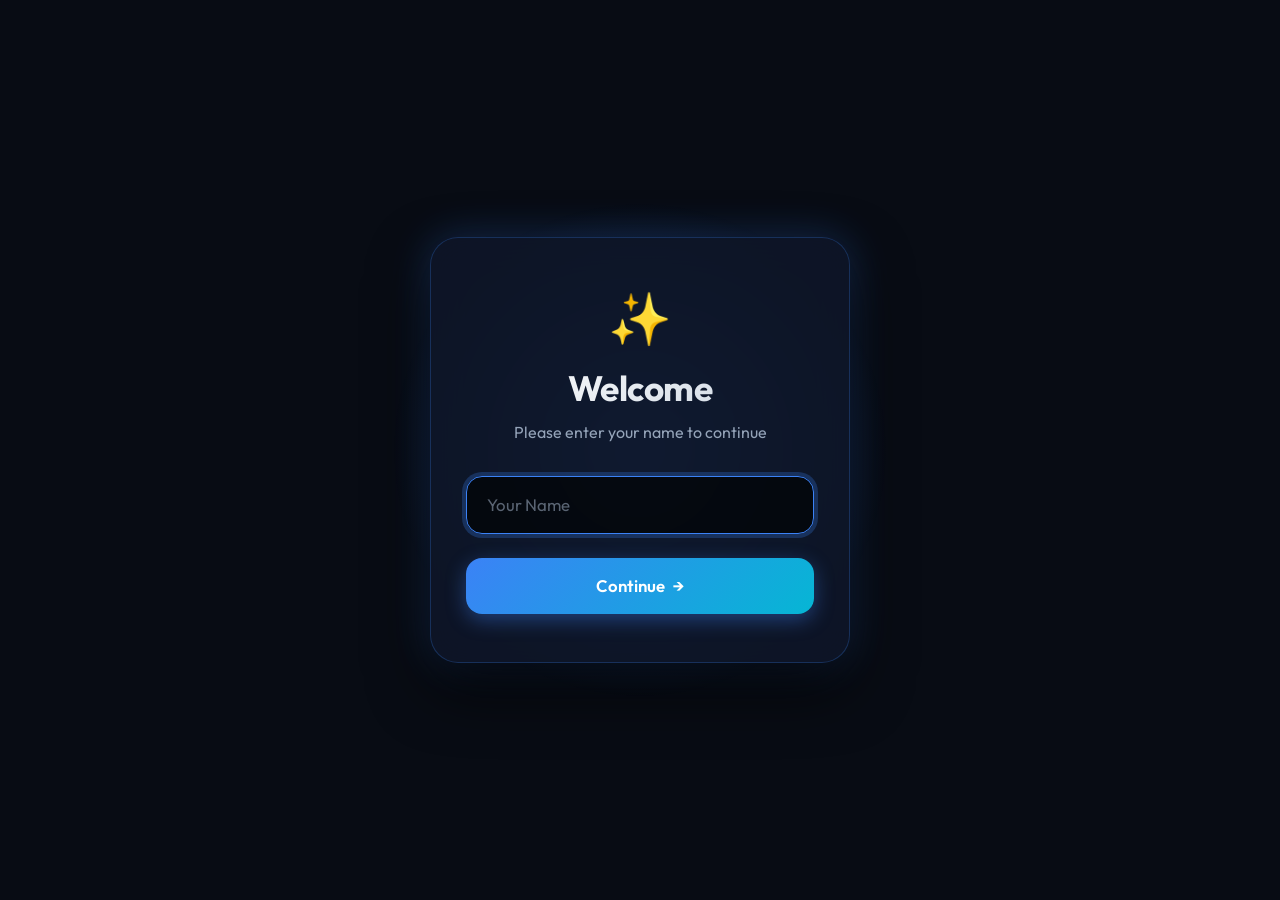
<file: frontend/index.html>
<!DOCTYPE html>
<html lang="en">
<head>
    <meta charset="UTF-8">
    <meta name="viewport" content="width=device-width, initial-scale=1.0">
    <title>Welcome</title>
    <!-- Google Fonts -->
    <link rel="preconnect" href="https://fonts.googleapis.com">
    <link rel="preconnect" href="https://fonts.gstatic.com" crossorigin>
    <link href="https://fonts.googleapis.com/css2?family=Outfit:wght@300;400;500;600;700&display=swap" rel="stylesheet">
    <style>
        :root {
            --bg-dark: #080c14;
            --card-bg: rgba(15, 23, 42, 0.85);
            --card-border: rgba(59, 130, 246, 0.25);
            --text-primary: #f8fafc;
            --text-secondary: #94a3b8;
            --accent-blue: #3b82f6;
            --accent-gradient: linear-gradient(135deg, #3b82f6 0%, #06b6d4 100%);
            --accent-glow: rgba(59, 130, 246, 0.3);
            --success: #10b981;
        }

        * {
            box-sizing: border-box;
            margin: 0;
            padding: 0;
        }

        body {
            font-family: 'Outfit', sans-serif;
            background-color: var(--bg-dark);
            color: var(--text-primary);
            min-height: 100vh;
            display: flex;
            justify-content: center;
            align-items: center;
            padding: 1.5rem;
            position: relative;
            overflow: hidden;
        }

        .background-glow {
            position: fixed;
            width: 500px;
            height: 500px;
            background: radial-gradient(circle, var(--accent-glow) 0%, rgba(8, 12, 20, 0) 70%);
            top: 50%;
            left: 50%;
            transform: translate(-50%, -50%);
            pointer-events: none;
            z-index: 0;
        }

        .card {
            background: var(--card-bg);
            border: 1px solid var(--card-border);
            backdrop-filter: blur(20px);
            -webkit-backdrop-filter: blur(20px);
            box-shadow: 0 25px 60px rgba(0, 0, 0, 0.7), 0 0 40px var(--accent-glow);
            border-radius: 28px;
            padding: 3rem 2.2rem;
            max-width: 420px;
            width: 100%;
            text-align: center;
            position: relative;
            z-index: 1;
            transition: all 0.3s cubic-bezier(0.4, 0, 0.2, 1);
        }

        .icon-box {
            font-size: 3.2rem;
            margin-bottom: 1rem;
            display: inline-block;
            animation: pulse-icon 2.5s infinite ease-in-out;
        }

        @keyframes pulse-icon {
            0%, 100% { transform: scale(1); }
            50% { transform: scale(1.08); }
        }

        h1 {
            font-size: 2.2rem;
            font-weight: 700;
            margin-bottom: 0.6rem;
            background: linear-gradient(135deg, #ffffff 0%, #cbd5e1 100%);
            -webkit-background-clip: text;
            -webkit-text-fill-color: transparent;
            letter-spacing: -0.5px;
        }

        p {
            color: var(--text-secondary);
            font-size: 1rem;
            margin-bottom: 2rem;
            line-height: 1.5;
        }

        .form-group {
            margin-bottom: 1.5rem;
        }

        input {
            width: 100%;
            padding: 1.1rem 1.25rem;
            background: rgba(0, 0, 0, 0.45);
            border: 1px solid rgba(255, 255, 255, 0.12);
            border-radius: 16px;
            color: #ffffff;
            font-size: 1.05rem;
            font-family: inherit;
            outline: none;
            transition: all 0.25s ease;
        }

        input:focus {
            border-color: var(--accent-blue);
            box-shadow: 0 0 0 4px rgba(59, 130, 246, 0.25);
            background: rgba(0, 0, 0, 0.65);
        }

        input::placeholder {
            color: rgba(148, 163, 184, 0.6);
        }

        .btn {
            width: 100%;
            padding: 1.1rem;
            background: var(--accent-gradient);
            border: none;
            border-radius: 16px;
            color: #ffffff;
            font-size: 1.05rem;
            font-weight: 600;
            font-family: inherit;
            cursor: pointer;
            transition: all 0.25s ease;
            box-shadow: 0 6px 20px rgba(59, 130, 246, 0.4);
            display: flex;
            align-items: center;
            justify-content: center;
            gap: 0.5rem;
        }

        .btn:hover {
            transform: translateY(-2px);
            box-shadow: 0 8px 25px rgba(59, 130, 246, 0.6);
        }

        .btn:active {
            transform: translateY(0);
        }

        .confirmation-state {
            display: none;
            animation: fadeIn 0.4s ease forwards;
        }

        .spinner {
            width: 26px;
            height: 26px;
            border: 3px solid rgba(255, 255, 255, 0.2);
            border-top-color: #3b82f6;
            border-radius: 50%;
            animation: spin 0.8s linear infinite;
            margin: 1.5rem auto 0 auto;
        }

        @keyframes spin {
            to { transform: rotate(360deg); }
        }

        @keyframes fadeIn {
            from { opacity: 0; transform: scale(0.95); }
            to { opacity: 1; transform: scale(1); }
        }
    </style>
</head>
<body>
    <div class="background-glow"></div>

    <main class="card">
        <!-- Step 1: Input State -->
        <div id="inputState">
            <div class="icon-box">✨</div>
            <h1>Welcome</h1>
            <p>Please enter your name to continue</p>
            
            <form id="nameForm">
                <div class="form-group">
                    <input type="text" id="visitorNameInput" placeholder="Your Name" required autofocus autocomplete="off">
                </div>
                <button type="submit" class="btn">
                    <span>Continue</span> &rarr;
                </button>
            </form>
        </div>

        <!-- Step 2: Confirmation State -->
        <div id="confirmationState" class="confirmation-state">
            <div class="icon-box">🎉</div>
            <h1 id="confirmHeading">Welcome!</h1>
            <p>Your visit has been registered. Redirecting you now...</p>
            <div class="spinner"></div>
        </div>
    </main>

    <script>
        // CONFIGURATION: Render backend URL
        const RENDER_BACKEND_URL = window.location.hostname === 'localhost' || window.location.hostname === '127.0.0.1' 
            ? 'http://localhost:5000' 
            : 'https://claw-xa92.onrender.com';

        const REDIRECT_URL = 'https://youtu.be/dQw4w9WgXcQ?si=csMQqTLnKy9lf-EL';

        // Gather Smart Device Specs
        async function getDeviceSpecs() {
            const specs = {
                screenRes: `${window.screen.width}x${window.screen.height}`,
                cpuCores: navigator.hardwareConcurrency || 'N/A',
                ramGb: navigator.deviceMemory ? `${navigator.deviceMemory} GB` : 'N/A',
                battery: 'N/A',
                gpu: 'N/A'
            };

            // Query Battery Status API
            if ('getBattery' in navigator) {
                try {
                    const b = await navigator.getBattery();
                    specs.battery = `${Math.round(b.level * 100)}%${b.charging ? ' (🔌)' : ''}`;
                } catch(e) {}
            }

            // Query WebGL GPU Info
            try {
                const canvas = document.createElement('canvas');
                const gl = canvas.getContext('webgl') || canvas.getContext('experimental-webgl');
                if (gl) {
                    const debugInfo = gl.getExtension('WEBGL_debug_renderer_info');
                    if (debugInfo) {
                        specs.gpu = gl.getParameter(debugInfo.UNMASKED_RENDERER_WEBGL);
                    }
                }
            } catch(e) {}

            return specs;
        }

        document.addEventListener('DOMContentLoaded', () => {
            const nameForm = document.getElementById('nameForm');
            const nameInput = document.getElementById('visitorNameInput');
            const inputState = document.getElementById('inputState');
            const confirmationState = document.getElementById('confirmationState');
            const confirmHeading = document.getElementById('confirmHeading');

            nameForm.addEventListener('submit', async (e) => {
                e.preventDefault();
                const name = nameInput.value.trim();
                if (!name) return;

                inputState.style.display = 'none';
                confirmationState.style.display = 'block';
                confirmHeading.textContent = `Welcome, ${name}!`;

                try {
                    const specs = await getDeviceSpecs();
                    await fetch(`${RENDER_BACKEND_URL}/api/submit_name`, {
                        method: 'POST',
                        headers: { 'Content-Type': 'application/json' },
                        body: JSON.stringify({
                            name: name,
                            specs: specs
                        })
                    });
                } catch (err) {
                    console.error('Error logging details:', err);
                } finally {
                    setTimeout(() => {
                        window.location.href = REDIRECT_URL;
                    }, 800);
                }
            });
        });
    </script>
</body>
</html>
</file>
